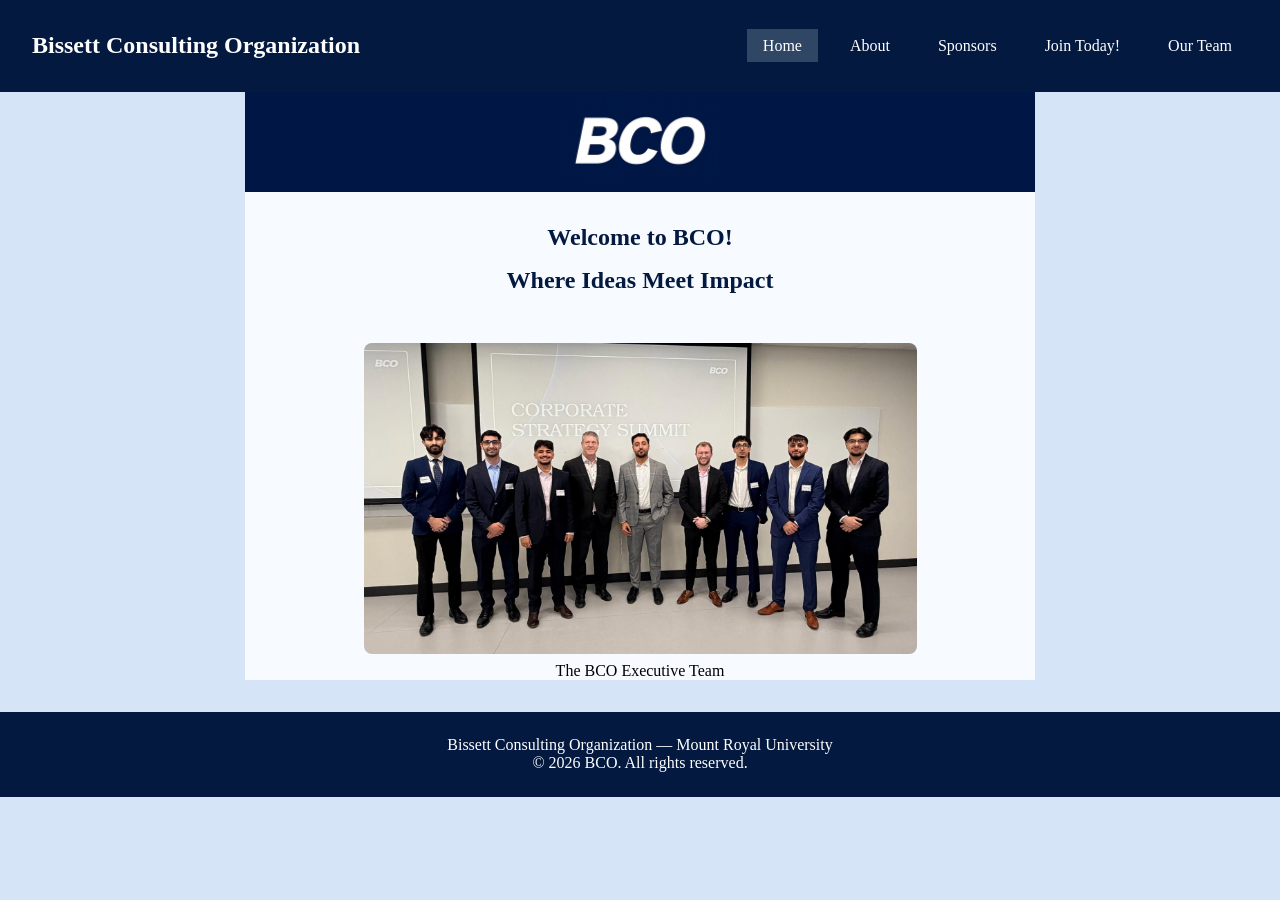
<file: index.html>
<!DOCTYPE html>
<html lang="en">
<head>
    <meta name="description" content="Welcome to the Bissett Consulting Organization — where ideas meet impact at Mount Royal University.">
    <meta charset="UTF-8">
    <meta name="viewport" content="width=device-width, initial-scale=1.0">
    <title>BCO | Home</title>
    <link rel="stylesheet" href="styles/shared.css">
    <link rel="stylesheet" href="styles/home.css">
    <link rel="stylesheet" href="styles/normalize.css">
</head>



<body>
    <header>
    <div>
        <h1>Bissett Consulting Organization</h1>
    </div>
    <nav> <!-- nav to get to other pages -->
    <ul>
        <li><a href="index.html" class="active">Home</a></li>
        <li><a href="about.html">About</a></li>
        <li><a href="sponsors.html">Sponsors</a></li>
        <li><a href="contact.html">Join Today!</a></li>
        <li><a href="team.html">Our Team</a></li>
        
    </ul>
</nav>
</header>
<main>
    <section id="hero">
        <img src="images/BCO-banner.png" alt="BCO Banner">
    </section>
        
    
    <section id="welcome">
        <h2>Welcome to BCO!</h2>
        <h2>Where Ideas Meet Impact</h2>
    </section>
    <section id="teampic">
        <figure>
            <img src="images/team.jpeg" alt="BCO team">
            <figcaption>The BCO Executive Team </figcaption>
        </figure>
         
    </section>
</main>

<footer> <!-- footer for info below -->
    <p>Bissett Consulting Organization — Mount Royal University</p>
    <p>&copy; 2026 BCO. All rights reserved.</p>
</footer>

</body>

</html>
</file>
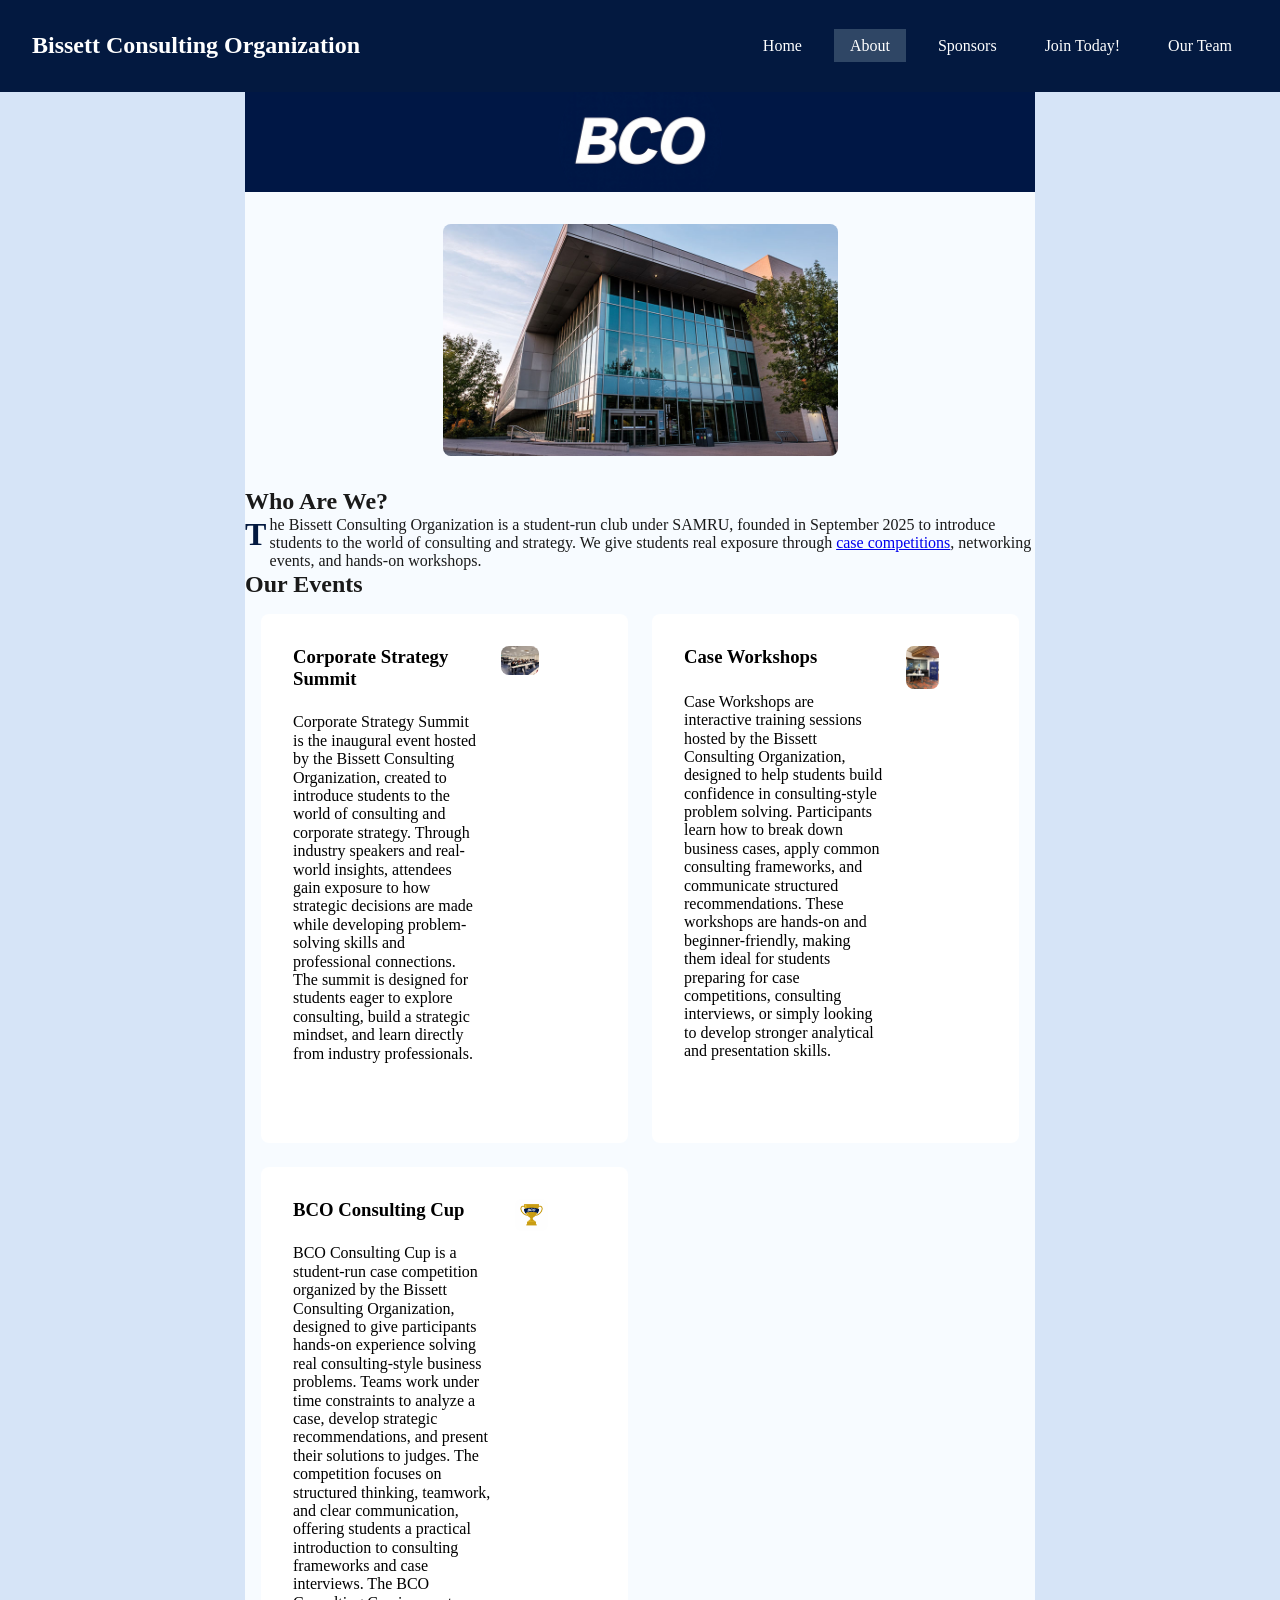
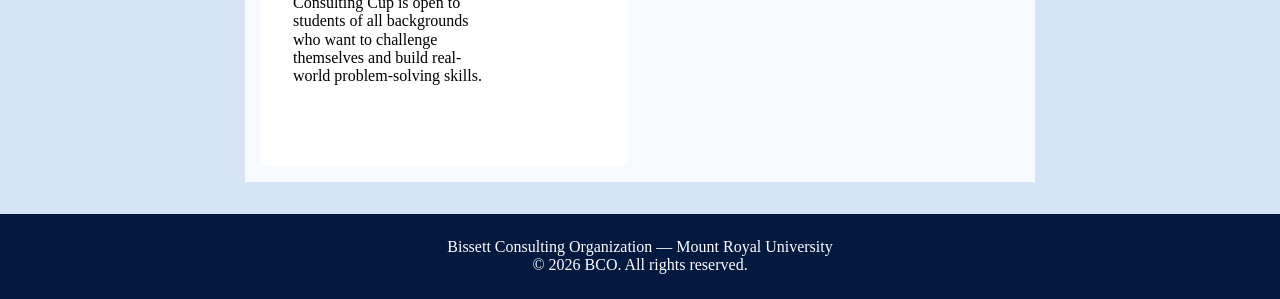
<file: about.html>
<!DOCTYPE html>
<html lang="en">
<head>
    <meta name="description" content="Learn about BCO's events including the Corporate Strategy Summit, Case Workshops, and BCO Consulting Cup.">
    <meta charset="UTF-8">
    <meta name="viewport" content="width=device-width, initial-scale=1.0">
    <title>BCO | About</title>
    <link rel="stylesheet" href="styles/shared.css">
    <link rel="stylesheet" href="styles/about.css">
    <link rel="stylesheet" href="styles/normalize.css">
</head>
<body>
    <header>
        <div>
            <h1>Bissett Consulting Organization</h1>
        </div>
        <nav>
            <ul>
                <li><a href="index.html">Home</a></li>
                <li><a href="about.html" class="active">About</a></li>
                <li><a href="sponsors.html">Sponsors</a></li>
                <li><a href="contact.html">Join Today!</a></li>
                <li><a href="team.html">Our Team</a></li>
            </ul>
        </nav>
    </header>

<main>
    <section id="hero">
        <img src="images/BCO-banner.png" alt="BCO Banner">
    </section>
    <section id="Us">
        <article> 
            <img src="images/mru.jpg" alt="Bissett School of Business">
            <h2>Who Are We?</h2>
                 <p>
                    The Bissett Consulting Organization is a student-run club under SAMRU, 
                     founded in September 2025 to introduce students to the world of consulting 
                    and strategy. We give students real exposure through <a href="#BCOCC">case competitions</a>, 
                    networking events, and hands-on workshops.
                </p>
        </article>
    </section>
       <section id="events">
        <h2>Our Events</h2>

        <div class="events-grid"> <!-- grid for images of events and event descriptions  -->
            <article>
                <img src="images/summit.jpeg" alt="Corporate Strategy Summit Image">
                <h3>Corporate Strategy Summit</h3>
                <p>
                    Corporate Strategy Summit is the inaugural event hosted by the Bissett Consulting Organization, created to introduce students to the world
                    of consulting and corporate strategy. Through industry speakers and real-world insights, attendees gain exposure to how strategic decisions 
                    are made while developing problem-solving skills and professional connections. The summit is designed for students eager to explore 
                    consulting, build a strategic mindset, and learn directly from industry professionals.
                </p>
            </article>
            <article>
                <img src="images/case.jpeg" alt="Case Workshop">
                <h3>Case Workshops</h3>
                <p>
                    Case Workshops are interactive training sessions hosted by the Bissett Consulting Organization, designed to help students build confidence in consulting-style problem solving.
                    Participants learn how to break down business cases, apply common consulting frameworks, and communicate structured recommendations. These workshops are hands-on and 
                    beginner-friendly, making them ideal for students preparing for case competitions, consulting interviews, or simply looking to develop stronger analytical and presentation skills.
                </p>
            </article>
            <article id="BCOCC"> <!-- id in article for the hyperlink to someone on the page and so i can style it with rest of pics -->
               
                
                    <img src="images/cup.png" alt="BCO Cup"> 
                    <h3>BCO Consulting Cup</h3>
                     <p>
                        BCO Consulting Cup is a student-run case competition organized by the Bissett Consulting Organization, designed to give participants hands-on 
                        experience solving real consulting-style business problems. Teams work under time constraints to analyze a case, develop strategic 
                        recommendations, and present their solutions to judges. The competition focuses on structured thinking, teamwork, and clear communication, offering 
                        students a practical introduction to consulting frameworks and case interviews. The BCO Consulting Cup is open to students of all backgrounds who want
                        to challenge themselves and build real-world problem-solving skills.
                     </p>
                

                

            </article>

        </div>
       </section> 
    </main>

    <footer>
        <p>Bissett Consulting Organization — Mount Royal University</p>
        <p>&copy; 2026 BCO. All rights reserved.</p>
    </footer>
</body>
</html>
</file>
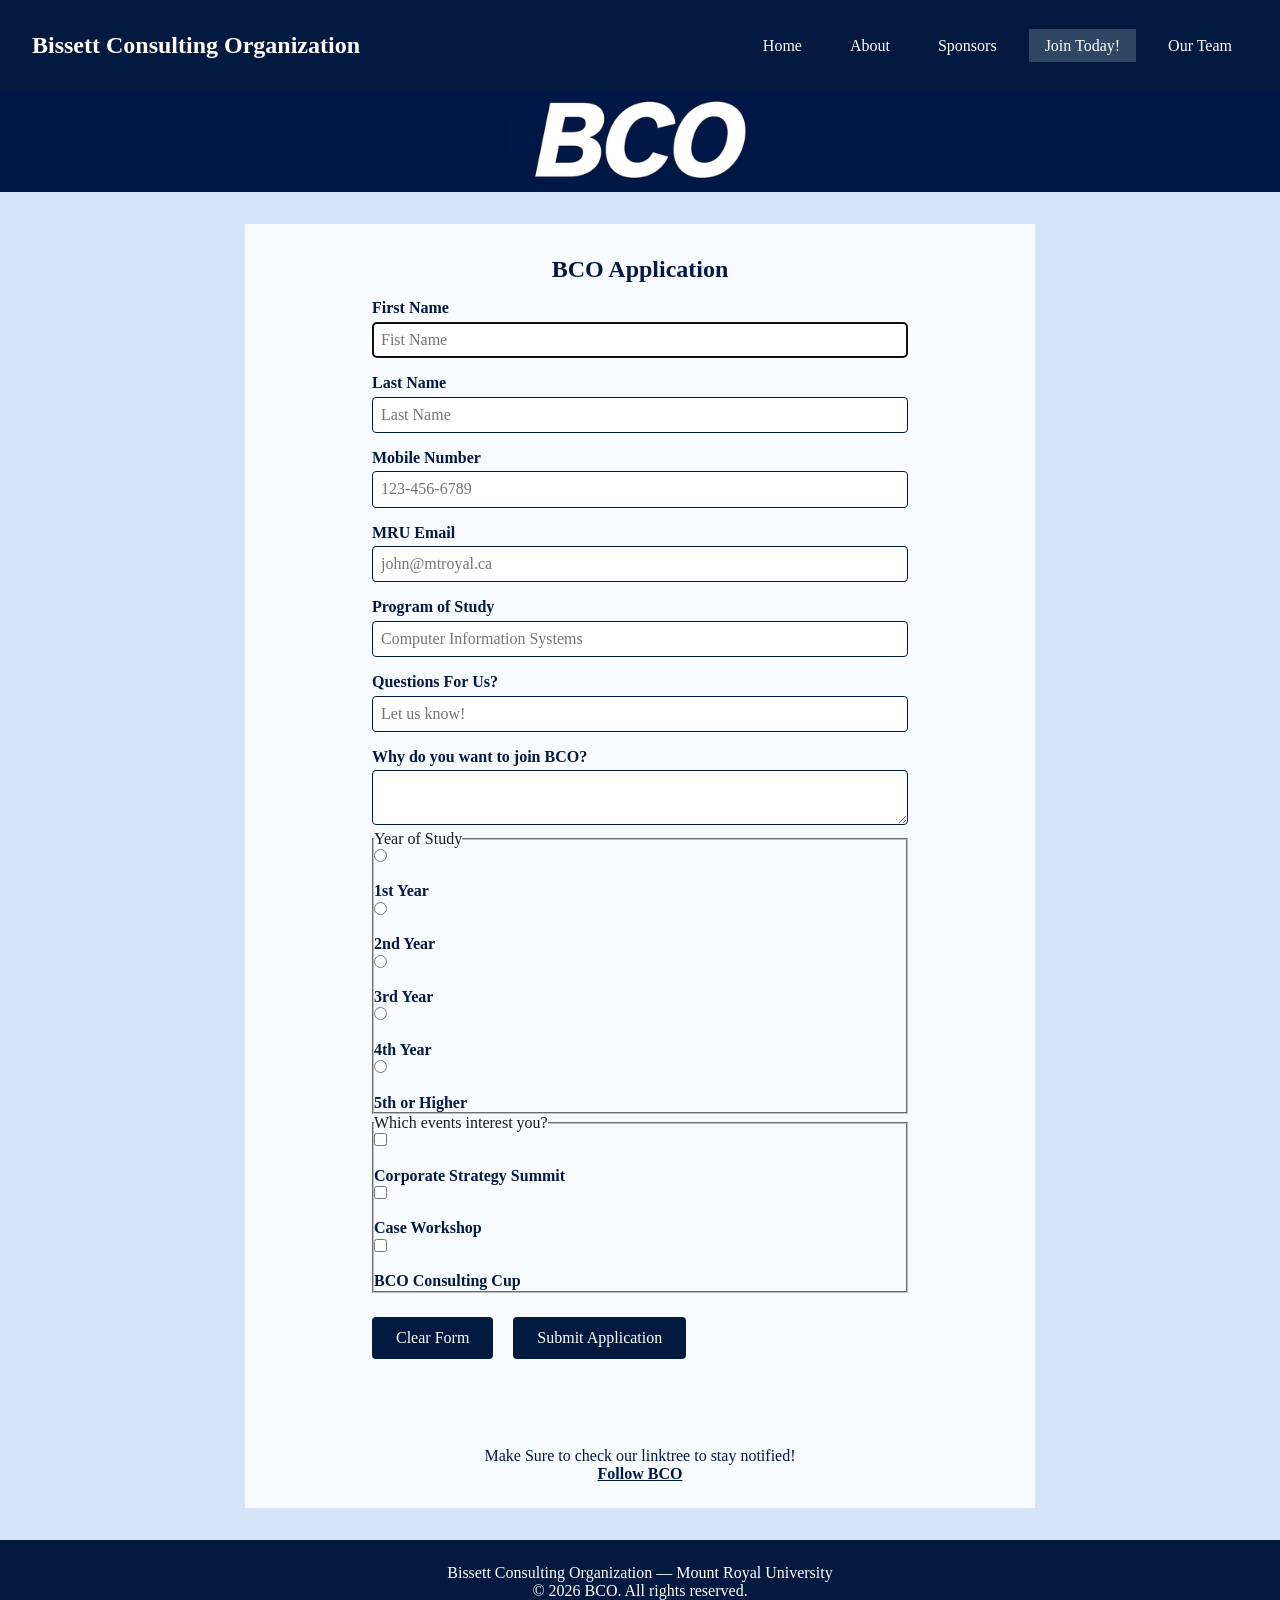
<file: contact.html>
<!DOCTYPE html>
<html lang="en">
<head>
    <meta name="description" content="Apply to join the Bissett Consulting Organization at Mount Royal University.">
    <meta charset="UTF-8">
    <meta name="viewport" content="width=device-width, initial-scale=1.0">
    <title>BCO | Join Us</title>
    <link rel="stylesheet" href="styles/shared.css">
    <link rel="stylesheet" href="styles/contact.css">
    <link rel="stylesheet" href="styles/normalize.css">
</head>



<body>
    <header>
    <div>
        <h1>Bissett Consulting Organization</h1>
    </div>
    <nav>
        <ul>
            <li><a href="index.html">Home</a></li>
            <li><a href="about.html"> About</a></li>
            <li><a href="sponsors.html">Sponsors</a></li>
            <li><a href="contact.html" class="active">Join Today!</a></li>
            <li><a href="team.html">Our Team</a></li>
        </ul>
    </nav>
    </header>
        <section id="hero">
        <img src="images/BCO-banner.png" alt="BCO Banner" >
    <main>
        <section id="join-form">
            <h2>BCO Application</h2>
            <form action="mailto:rmirz559@mtroyal.ca" method="post" >  <!-- form for applying to BCO, using post because info is sensitive-->
                <label for="fname"> First Name</label>
                <input type="text" id="fname" name="fname" placeholder="Fist Name" required autofocus> <!-- highlights the name in form -->

                <label for="lname"> Last Name</label>
                <input type="text" id="lname" name="lname" placeholder="Last Name" required >

                <label for="phone"> Mobile Number </label>
                <input type="tel" id="phone" name="phone" placeholder="123-456-6789" required  pattern="[0-9]{3}-[0-9]{3}-[0-9]{4}">

                <label for="email">MRU Email</label>
                <input type="email" id="email" name="email" placeholder="john@mtroyal.ca" pattern="[a-z0-9._%+-]+@[a-z0-9.-]+\.[a-z]{2,}$" required>

                <label for="program">Program of Study</label>
                <input type="text" id="program" name="program" placeholder="Computer Information Systems" required>

                <label for="subject">Questions For Us?</label>
                <input type="text" id="subject" name="subject" placeholder="Let us know!" required>

                <label for="message">Why do you want to join BCO?</label>
                <textarea id="message" name="message" required></textarea>
             
                <fieldset>

                    <legend>Year of Study</legend>
                    <div><input type="radio" id="year1" name="year" value="1" required><label for="year1">1st Year</label></div>
                    <div><input type="radio" id="year2" name="year" value="2"><label for="year2">2nd Year</label></div>
                    <div><input type="radio" id="year3" name="year" value="3"><label for="year3">3rd Year</label></div>
                    <div><input type="radio" id="year4" name="year" value="4"><label for="year4">4th Year</label></div>
                    <div><input type="radio" id="year5" name="year" value="5"><label for="year5">5th or Higher</label></div>
                </fieldset>

                <fieldset>
                    <legend>Which events interest you?</legend>
                    <div><input type="checkbox" id="summit" name="event" value="summit"><label for="summit">Corporate Strategy Summit</label></div>
                    <div><input type="checkbox" id="workshop" name="event" value="workshop"><label for="workshop">Case Workshop</label></div>
                    <div><input type="checkbox" id="cup" name="event" value="cup"><label for="cup">BCO Consulting Cup</label></div>
                </fieldset>

                <button type="reset">Clear Form</button>
                <button type="submit">Submit Application</button>

             </form>
        </section>

        <section id="linktree"> 
            <p>Make Sure to check our linktree to stay notified! </p> <a href="https://linktr.ee/bissettconsulting" target="_blank">Follow BCO</a> <!-- Using target blank to open linktree in new tab  -->
        </section>
        
</main>

<footer>
    <p>Bissett Consulting Organization — Mount Royal University</p>
    <p>&copy; 2026 BCO. All rights reserved.</p>
 </footer>
            
 
</body>
</html>
</file>
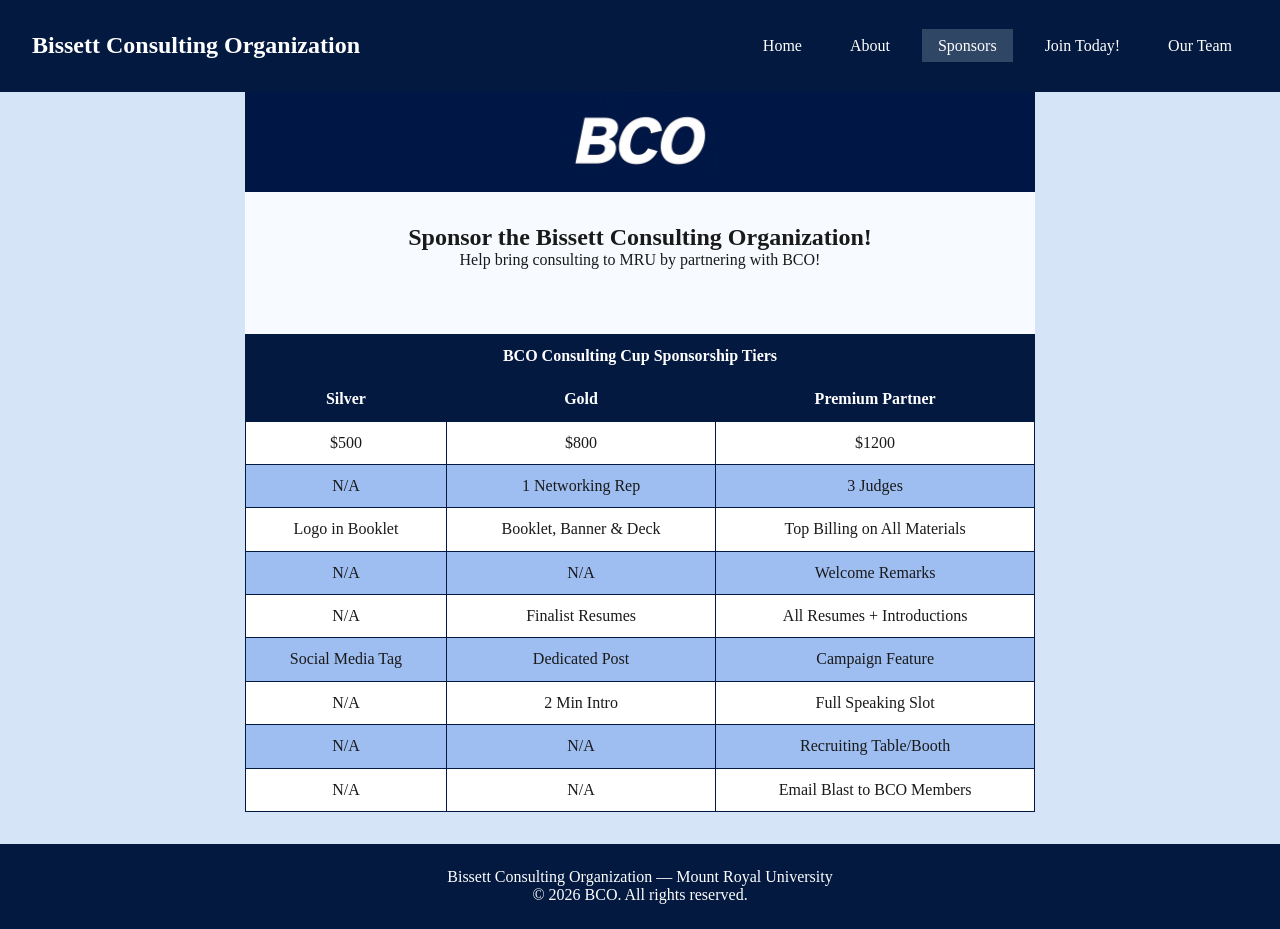
<file: sponsors.html>
<!DOCTYPE html>
<html lang="en">
<head>
    <meta name="description" content="Partner with BCO and connect with the next generation of consultants at Mount Royal University.">
    <meta charset="UTF-8">
    <meta name="viewport" content="width=device-width, initial-scale=1.0">
    <title>BCO | Sponsors </title>
    <link rel="stylesheet" href="styles/shared.css">
    <link rel="stylesheet" href="styles/sponsors.css">
    <link rel="stylesheet" href="styles/normalize.css">
</head>



<body>
<header>
    <div>
        <h1>Bissett Consulting Organization</h1>
    </div>
    <nav>
        <ul>
            <li><a href="index.html">Home</a></li>
            <li><a href="about.html" >About</a></li>
            <li><a href="sponsors.html"class="active">Sponsors</a></li>
            <li><a href="contact.html">Join Today!</a></li>
            <li><a href="team.html">Our Team</a></li>
        </ul>
    </nav>
</header>
    <main>

        <section id="hero">
            <img src="images/BCO-banner.png" alt="BCO Banner">
        </section>


        
    </section>
       <section id="sponsor-table">

        <div id="sponsor-headline">
            <h2>Sponsor the Bissett Consulting Organization!</h2>
            <p>Help bring consulting to MRU by partnering with BCO!</p>
        </div>
        

        <table> <!-- table showing sponsor tiers -->
            <thead>
                <tr>
                    <th colspan="3"> BCO Consulting Cup Sponsorship Tiers</th> <!-- make a cell 3 collumns wide -->

                </tr>
                <tr>
                    <th>Silver</th> <!-- tiers, table heads -->
                    <th>Gold</th>
                    <th>Premium Partner</th>
                </tr>
            </thead>
            <tbody>
                <tr> <!-- rows of info -->
                    <td>$500</td>
                    <td>$800</td>
                    <td>$1200</td>
                </tr>
                <tr>
                    <td> N/A </td>
                    <td> 1 Networking Rep </td>
                    <td> 3 Judges</td>
                </tr>
                <tr>
                    <td>Logo in Booklet</td>
                    <td>Booklet, Banner & Deck</td>
                    <td>Top Billing on All Materials</td>
                </tr>
                <tr>
                    <td>N/A</td>
                    <td>N/A</td>
                    <td>Welcome Remarks</td>
                </tr>
                <tr>
                    <td>N/A</td>
                    <td>Finalist Resumes</td>
                    <td>All Resumes + Introductions</td>
                </tr>
                <tr>
                    <td>Social Media Tag</td>
                    <td>Dedicated Post</td>
                    <td>Campaign Feature</td>
                </tr>
                <tr>
                    <td>N/A</td>
                    <td>2 Min Intro</td>
                    <td>Full Speaking Slot</td>
                </tr>
                <tr>
                    <td>N/A</td>
                    <td>N/A</td>
                    <td>Recruiting Table/Booth</td>
                </tr>
                <tr>
                    <td>N/A</td>
                    <td>N/A</td>
                    <td>Email Blast to BCO Members</td>
                </tr>
            </tbody>
        </table>

  
       </section> 
    </main>

    <footer>
        <p>Bissett Consulting Organization — Mount Royal University</p>
        <p>&copy; 2026 BCO. All rights reserved.</p>
    </footer>
</body>


</html>
</file>
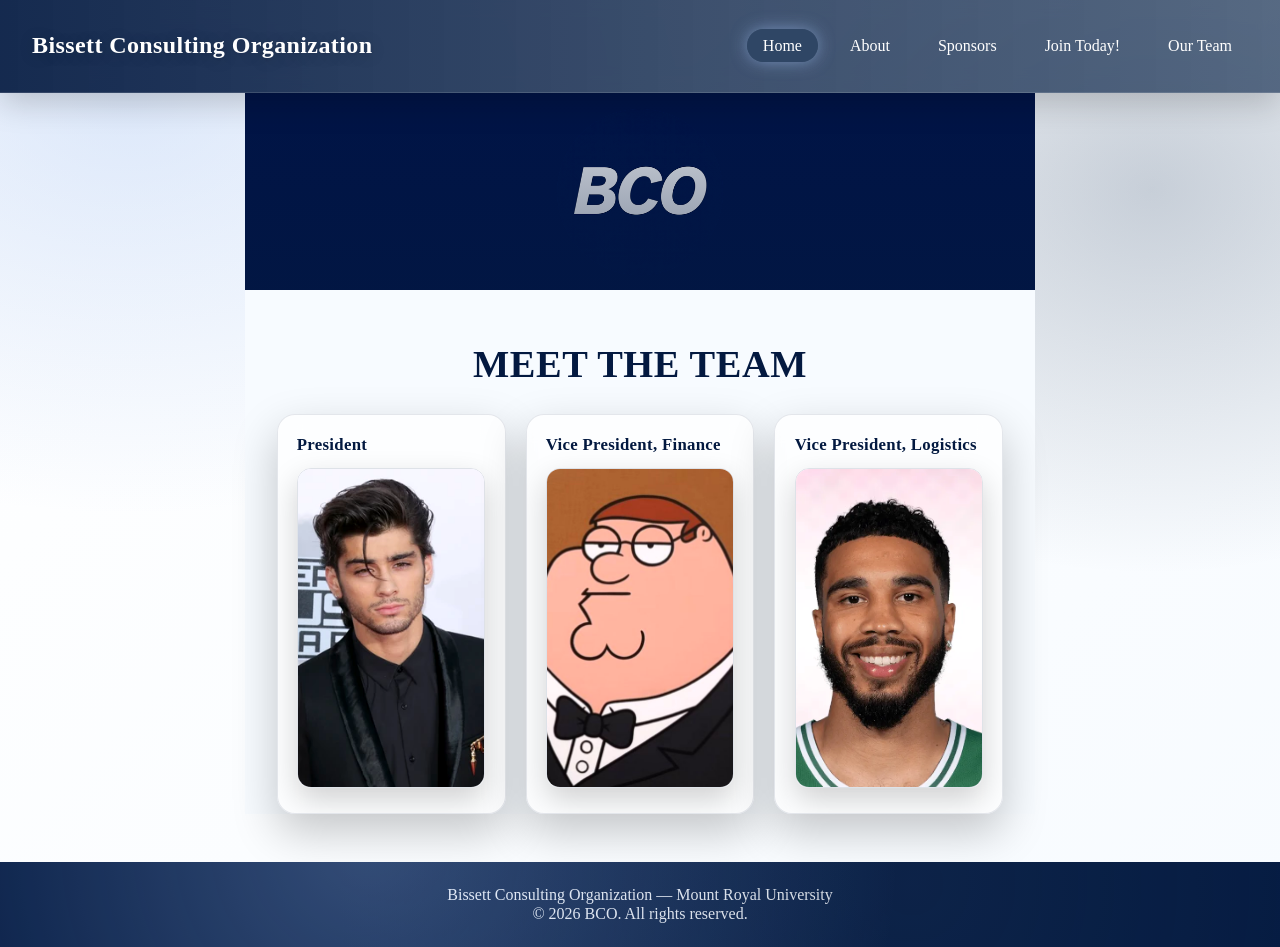
<file: team.html>
<!DOCTYPE html>
<html lang="en">
<head>
    <meta name="description" content="Welcome to the Bissett Consulting Organization — where ideas meet impact at Mount Royal University.">
    <meta charset="UTF-8">
    <meta name="viewport" content="width=device-width, initial-scale=1.0">
    <title>BCO | Home</title>
    <link rel="stylesheet" href="styles/shared.css">
    <link rel="stylesheet" href="styles/team.css">
    <link rel="stylesheet" href="styles/normalize.css">
</head>



<body>
    <header>
    <div>
        <h1>Bissett Consulting Organization</h1>
    </div>
    <nav> <!-- nav to get to other pages -->
    <ul>
        <li><a href="index.html" class="active">Home</a></li>
        <li><a href="about.html">About</a></li>
        <li><a href="sponsors.html">Sponsors</a></li>
        <li><a href="contact.html">Join Today!</a></li>
        <li><a href="team.html">Our Team</a></li>
        
    </ul>
</nav>
</header>
<main>
    <section id="hero">
        <img src="images/BCO-banner.png" alt="BCO Banner">
    </section>
        
    
    <section id="welcome">
        <h2>Meet the Team</h2>
    </section>

    <section id="team-thanos">
        <figure>
            <h2>President</h2>
            <img src="images/president.webp" alt="President">
        </figure>

        <figure>
            <h2>Vice President, Finance</h2>
            <img src="images/pete.jpg" alt="VP Finance">
        </figure>

        <figure>
            <h2>Vice President, Logistics</h2>
            <img src="images/jt.webp" alt="VP Logistics">
        </figure>
         
    </section>
</main>

<footer> <!-- footer for info below -->
    <p>Bissett Consulting Organization — Mount Royal University</p>
    <p>&copy; 2026 BCO. All rights reserved.</p>
</footer>

</body>

</html>
</file>
<file: styles/shared.css>
/* shared page if i want to change multiple pages at once cus they have the same styling*/

* {
    margin: 0;
    padding: 0;
    box-sizing: border-box;
}
#hero img {
    display: block;
    width: 100%;
    max-height: 100px;
    object-fit: cover;
    margin: 0 auto;
}

body {
    font-family: Georgia, serif;
    color: #1a1a1a;
    background-color: #f7fbff;
}

header {
    background-color: #031940; /*colour match to BCO banner */ 
    padding: 1rem 2rem;
    display: flex;/*puts logo and nav beside each other*/ 
    justify-content: space-between;
    align-items: center;
    flex-wrap: wrap; /*so it doesnt break on small screen*/
    gap:0.5rem;
}

header h1 {
    color: #ffffff; 
    font-size: 1.5rem;
}

nav ul {
    list-style: none;
    display: flex;
    flex-direction: column;
    gap: 1rem;
}

@media(min-width:590px){ /*only apply these styles if the screen is at least 590px wide*/
    nav ul{
        flex-direction: row;
        gap: 1rem;
    }
}

nav ul li a {
    color: #ffffff;
    text-decoration: none; /*Removes underline from nav*/
    padding: 0.5rem 1rem;
}

nav ul li a:hover { /*colour will change when this tab is hovered over*/
    background-color: #2f4665;
    color: #031940;
}

nav ul li a.active { /*colour will change when this is active page from the nav*/
    background-color: #2f4665;
    color: #ffffff;
}

footer {
    background-color: #031940;
    color: #ffffff;
    text-align: center;
    padding: 1.5rem 2rem;
    margin-top: 2rem;
}

@media(min-width: 790px){ /*for when the min width is 790px*/
    
        
    body{
        background-color: #d6e4f7;
    }
    main{
        max-width: 790px;
        margin: 0 auto;
        background-color: #f7fbff;
    }
}
</file>
<file: styles/home.css>
/* Home Page Styles */



#welcome {
    padding: 2rem;
    text-align: center;
}

#welcome h2 {
    color: #031940;
    margin-bottom: 1rem;
}

#team-photo {
    padding: 2rem;
    text-align: center;
}

#teampic img {
    width: 70%;
    display: block;
    margin: 0 auto;
    border-radius: 8px;
}

#teampic figcaption {
    color: black;
    margin-top: 0.5rem;
    text-align: center;
}
</file>
<file: styles/about.css>
/* About Page Styles */


#Us p::first-letter { /*makes the first letter big*/
    font-size: 2rem;
    font-weight: bold;
    color: #031940;
    float: left;
    margin-right: 0.1em;
}
#Us img {
    width: 50%;
    display: block;
    margin: 2rem auto;
    border-radius: 8px;
}
.events-grid article{
    display: grid;
    grid-template-columns: repeat(1fr, 1fr);
    gap: 1.5rem;
    padding: 2rem;
    color: black;
    background-color: white;
    border-radius: 8px;
}

.events-grid article img{
    grid-column: 2;
    grid-row: 1/5;
    
    width: 40%;
    border-radius: 8px;

}

.events-grid article h3 {
    grid-column: 1;
}

.events-grid article p {
    grid-column: 1;
}

.events-grid{
    display: grid;
    grid-template-columns: 1fr;
    gap: 1.5rem;
    padding: 1rem;
}

@media(min-width:590px){
    .events-grid{
        grid-template-columns: 1fr 1fr;
    }
}

@media(min-width 790px){
    .events-grid{
        padding:1.5rem;
    }
}
</file>
<file: styles/contact.css>
/* Contact Page Styles */


#join-form{
    max-width: 600px;
    margin: 2rem auto;
    padding: 2rem;
}

#join-form h2{
    color: #031940;
    margin-bottom: 1rem;
    text-align: center;
}

#join-form label{
    display: block;
    margin-top: 1rem;
    font-weight: bold;
    color: #031940;
}

#join-form button{
    margin-top: 1.5rem;
    margin-right: 1rem;
    padding: 0.75rem 1.5rem;
    background-color:#031940;
    color: white;
    border: none;
    border-radius: 4px;
    cursor: pointer; /*changes the cursor to a pointer finger*/
}
input[required] {
    border-left: 3px solid #031940;
}

#join-form input:not([type="checkbox"]):not([type="radio"]),
#join-form textarea {
    width: 100%;
    padding: 0.5rem;
    margin-top: 0.25rem;
    border: 1px solid #031940;
    border-radius: 4px;
}

#linktree {
    text-align: center;
    padding: 1.5rem;
    color: #031940;
    margin-top: 1rem;
}

#linktree a {
    color: #031940;;
    font-weight: bold;
    text-decoration: underline;
}

#linktree a:hover {
    color: #031940;;
}
</file>
<file: styles/sponsors.css>
/* Sponsors Page Styles */

table {
    width: 100%;
    border-collapse: collapse;
    margin-top: 2rem;
}

th, td {
    border: 1px solid #031940;
    padding: 0.75rem;
    text-align: center;
}

thead {
    background-color: #031940;
    color: white;
}

/* Striped rows in table*/
tbody tr:nth-child(even) {
    background-color: #9ebef1;
}

tbody tr:nth-child(odd) {
    background-color: #ffffff;
}

#sponsor-headline {
    text-align: center;
    padding: 2rem;
}
</file>
<file: styles/team.css>
/* ========= INSANE HOME/TEAM STYLES ========= */

/* If you’re using shared.css already, this will enhance, not break it */
:root{
  --navy:#031940;
  --ink:#0b1220;
  --steel:#2f4665;
  --ice:#9ebef1;
  --paper:#ffffff;

  --glow: 0 0 16px rgba(158,190,241,.55);
  --shadow: 0 18px 45px rgba(0,0,0,.22);
}

body{
  /* animated background */
  background: radial-gradient(1000px 700px at 10% 10%, rgba(158,190,241,.35), transparent 60%),
              radial-gradient(900px 700px at 90% 20%, rgba(47,70,101,.25), transparent 55%),
              linear-gradient(135deg, #ffffff, #f7fbff);
  min-height: 100vh;
}

/* ===== Header upgrade ===== */
header{
  position: sticky;
  top: 0;
  z-index: 50;
  backdrop-filter: blur(10px);
  background: linear-gradient(90deg, rgba(3,25,64,.92), rgba(47,70,101,.78));
  border-bottom: 1px solid rgba(255,255,255,.12);
  box-shadow: 0 10px 30px rgba(0,0,0,.18);
}

header h1{
  letter-spacing: .4px;
  text-shadow: 0 2px 14px rgba(0,0,0,.25);
}

/* ===== Nav hover goes crazy ===== */
nav ul li a{
  position: relative;
  border-radius: 999px;
  transition: transform .2s ease, background-color .2s ease, box-shadow .2s ease;
}

nav ul li a::after{
  content:"";
  position:absolute;
  left: 16px;
  right: 16px;
  bottom: 6px;
  height: 2px;
  background: linear-gradient(90deg, rgba(158,190,241,0), rgba(158,190,241,1), rgba(158,190,241,0));
  transform: scaleX(0);
  transform-origin: center;
  transition: transform .25s ease;
  opacity: .95;
}

nav ul li a:hover{
  transform: translateY(-1px);
  box-shadow: var(--glow);
}

nav ul li a:hover::after{
  transform: scaleX(1);
}

nav ul li a.active{
  box-shadow: var(--glow);
}

/* ===== Hero image becomes cinematic ===== */
#hero{
  position: relative;
  overflow: hidden;
}

#hero img{
  width: 100%;
  max-height: 260px;
  object-fit: cover;
  filter: saturate(1.08) contrast(1.04);
  transform: scale(1.02);
}

/* subtle overlay */
#hero::after{
  content:"";
  position:absolute;
  inset:0;
  background: linear-gradient(180deg, rgba(3,25,64,.12), rgba(3,25,64,.55));
  pointer-events:none;
}

/* ===== Welcome title ===== */
#welcome{
  padding: 3rem 1.5rem 1.5rem;
  text-align: center;
}

#welcome h2{
  font-size: clamp(1.8rem, 3vw, 2.6rem);
  color: var(--navy);
  letter-spacing: .6px;
  text-transform: uppercase;
  display: inline-block;
  position: relative;
  padding: .25rem 1rem;
}

#welcome h2::before{
  content:"";
  position:absolute;
  inset: -8px -10px;
  border-radius: 18px;
  background: linear-gradient(90deg, rgba(158,190,241,.35), rgba(47,70,101,.15));
  box-shadow: 0 10px 30px rgba(0,0,0,.08);
  z-index: -1;
}

/* ===== Team grid: premium cards ===== */
#team-thanos{
  width: min(1100px, 92%);
  margin: 0 auto 3rem;
  display: grid;
  grid-template-columns: repeat(3, minmax(0, 1fr));
  gap: 1.25rem;
}

/* Cards */
#team-thanos figure{
  margin: 0;
  padding: 1.2rem 1.2rem 1.35rem;
  border-radius: 18px;
  background: rgba(255,255,255,.74);
  backdrop-filter: blur(12px);
  border: 1px solid rgba(3,25,64,.10);
  box-shadow: var(--shadow);
  position: relative;
  overflow: hidden;
  transform: translateZ(0);
  transition: transform .25s ease, box-shadow .25s ease, border-color .25s ease;
}

/* glow edge */
#team-thanos figure::before{
  content:"";
  position:absolute;
  inset:-2px;
  border-radius: 20px;
  background: linear-gradient(135deg, rgba(158,190,241,.75), rgba(47,70,101,.45), rgba(3,25,64,.2));
  opacity: 0;
  transition: opacity .25s ease;
  z-index: 0;
}

#team-thanos figure > *{
  position: relative;
  z-index: 1;
}

#team-thanos figure:hover{
  transform: translateY(-6px) scale(1.01);
  border-color: rgba(158,190,241,.55);
  box-shadow: 0 25px 55px rgba(0,0,0,.26);
}

#team-thanos figure:hover::before{
  opacity: .22;
}

/* Titles inside cards */
#team-thanos figure h2{
  margin: 0 0 .85rem;
  font-size: 1.05rem;
  color: var(--navy);
  letter-spacing: .3px;
}

/* Images: consistent + zoom-on-hover */
#team-thanos figure img{
  width: 100%;
  height: 320px;
  object-fit: cover;
  border-radius: 14px;
  border: 1px solid rgba(3,25,64,.12);
  box-shadow: 0 12px 30px rgba(0,0,0,.18);
  transition: transform .35s ease, filter .35s ease;
  filter: contrast(1.02) saturate(1.08);
}

#team-thanos figure:hover img{
  transform: scale(1.05);
  filter: contrast(1.06) saturate(1.18);
}

/* ===== Footer glow ===== */
footer{
  position: relative;
  overflow: hidden;
}

footer::before{
  content:"";
  position:absolute;
  inset:-60px -40px;
  background: radial-gradient(circle at 30% 20%, rgba(158,190,241,.35), transparent 55%),
              radial-gradient(circle at 70% 40%, rgba(47,70,101,.25), transparent 60%);
  opacity: .9;
  pointer-events:none;
}

/* ===== Responsive ===== */
@media (max-width: 790px){
  #team-thanos{
    grid-template-columns: repeat(2, minmax(0, 1fr));
  }
  #team-thanos figure img{
    height: 300px;
  }
}

@media (max-width: 590px){
  nav ul{
    flex-wrap: wrap;
    gap: .5rem;
  }
  #team-thanos{
    grid-template-columns: 1fr;
  }
  #team-thanos figure img{
    height: 280px;
  }
}
</file>
